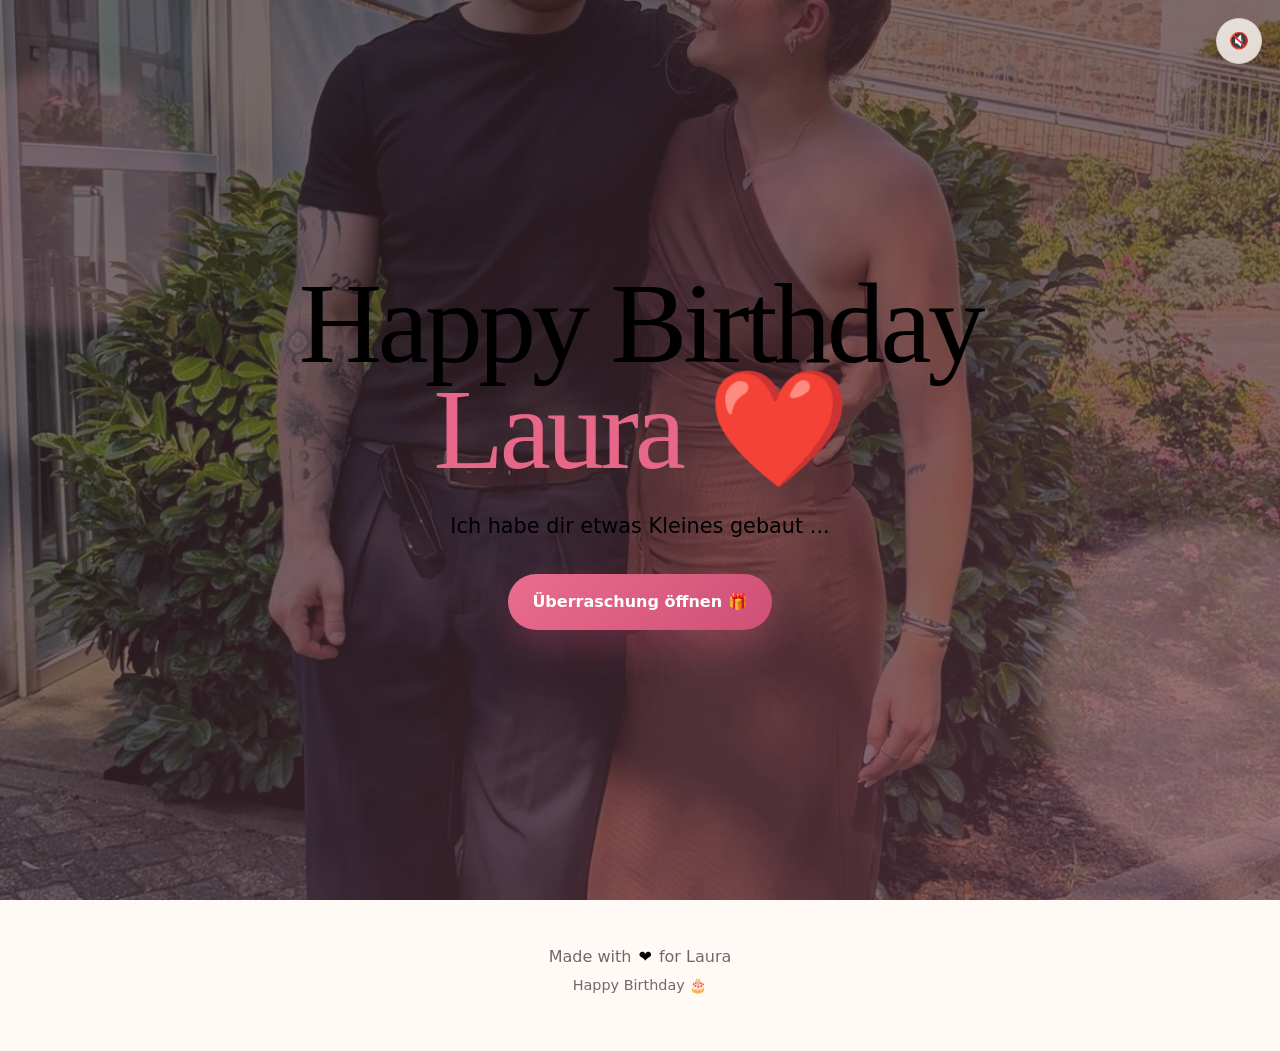
<file: index.html>
<!DOCTYPE html>
<html lang="de">
<head>
  <meta charset="UTF-8">
  <meta name="viewport" content="width=device-width, initial-scale=1.0">
  <meta name="description" content="Eine kleine Geburtstagsüberraschung für Laura.">
  <title>Happy Birthday Laura ❤️</title>
  <link rel="stylesheet" href="css/style.css">
</head>
<body>
  <canvas id="confettiCanvas" aria-hidden="true"></canvas>

  <button class="music-toggle" id="musicToggle" type="button" aria-label="Musik ein- oder ausschalten" title="Musik">
    <span id="musicIcon">🔇</span>
  </button>
  <audio id="backgroundMusic" preload="none" loop>
    <!-- TODO: Eigene Musikdatei in assets/music/ ablegen und den Dateinamen hier anpassen. -->
    <source src="assets/music/laura-song.mp3" type="audio/mpeg">
  </audio>

  <header class="hero" id="home">
    <div class="hero-glow hero-glow-one"></div>
    <div class="hero-glow hero-glow-two"></div>

    <div class="hero-content">
      <h1>Happy Birthday<br><span>Laura ❤️</span></h1>
      <p class="hero-text">Ich habe dir etwas Kleines gebaut&nbsp;...</p>
      <button class="primary-button" id="openSurpriseButton" type="button">
        Überraschung öffnen <span aria-hidden="true">🎁</span>
      </button>
    </div>

    <button class="secret-heart secret-heart-hero" id="secretHeart" type="button" aria-label="Verstecktes Herz">♥</button>
  </header>

  <main class="experience" id="experience" aria-hidden="true">
    <section class="section welcome reveal-on-scroll">
      <div class="section-shell centered-shell">
        <h2>Alles Gute zum Geburtstag ❤️</h2>
        <!-- TODO: Persönliche Begrüßung für Laura einfügen. -->
        <p class="intro-copy">
          Eine kleine digitale Geschenkkarte für dich, damit du sie immer wieder öffnen kannst, wann immer dir danach ist. ❤️
        </p>
        <button class="primary-button welcome-button" id="giftsButton" type="button">
          Weiter...
        </button>
      </div>
    </section>

    <section class="section gifts-section reveal-on-scroll" id="gifts">
      <div class="section-shell centered-shell">
        <div class="page-intro-box">Und hier warten noch ein paar kleine digitale Überraschungen auf dich ❤️</div>
        <div class="coupon-row">
          <button class="gift-card gift-popup-trigger main-coupon" id="giftPopupButton" type="button" data-gift-image="assets/images/gutschein.png">
            <span class="gift-box" aria-hidden="true">🎁</span>
            <span class="gift-card-title">Ein Geschenk für dich</span>
          </button>
        </div>
        <button class="primary-button gift-card gift-popup-trigger letter-button" id="letterButton" type="button">
          <span class="gift-box letter-icon" aria-hidden="true">💌</span>
          <span class="gift-card-title">Brief öffnen</span>
        </button>
        <div class="cake-video-box">
          <p>Falls du dich eigentlich fragst, wie das mit der Torte gelaufen ist ...</p>
          <div class="cake-video">
            <iframe
              src="https://www.youtube-nocookie.com/embed/EMCxQ5siOiM"
              title="Das Torten-Video"
              loading="lazy"
              allow="accelerometer; autoplay; clipboard-write; encrypted-media; gyroscope; picture-in-picture; web-share"
              allowfullscreen></iframe>
          </div>
        </div>
      </div>
    </section>

  </main>

  <footer class="site-footer">
    <p>Made with <button class="footer-heart" id="footerHeart" type="button" aria-label="Herz">❤️</button> for Laura</p>
    <span>Happy Birthday 🎂</span>
  </footer>

  <div class="modal" id="contentModal" aria-hidden="true" role="dialog" aria-modal="true" aria-labelledby="modalTitle">
    <div class="modal-backdrop" data-close-modal></div>
    <div class="modal-panel" role="document">
      <button class="modal-close" type="button" data-close-modal aria-label="Fenster schließen">×</button>
      <div class="modal-icon" id="modalIcon" aria-hidden="true">❤️</div>
      <h3 id="modalTitle">Überraschung</h3>
      <p id="modalContent">Dieses Geschenk wird bald enthüllt ❤️</p>
      <div class="modal-actions" id="modalActions" aria-live="polite"></div>
    </div>
  </div>

  <div class="toast" id="toast" role="status" aria-live="polite"></div>

  <script src="js/script.js"></script>
</body>
</html>
</file>
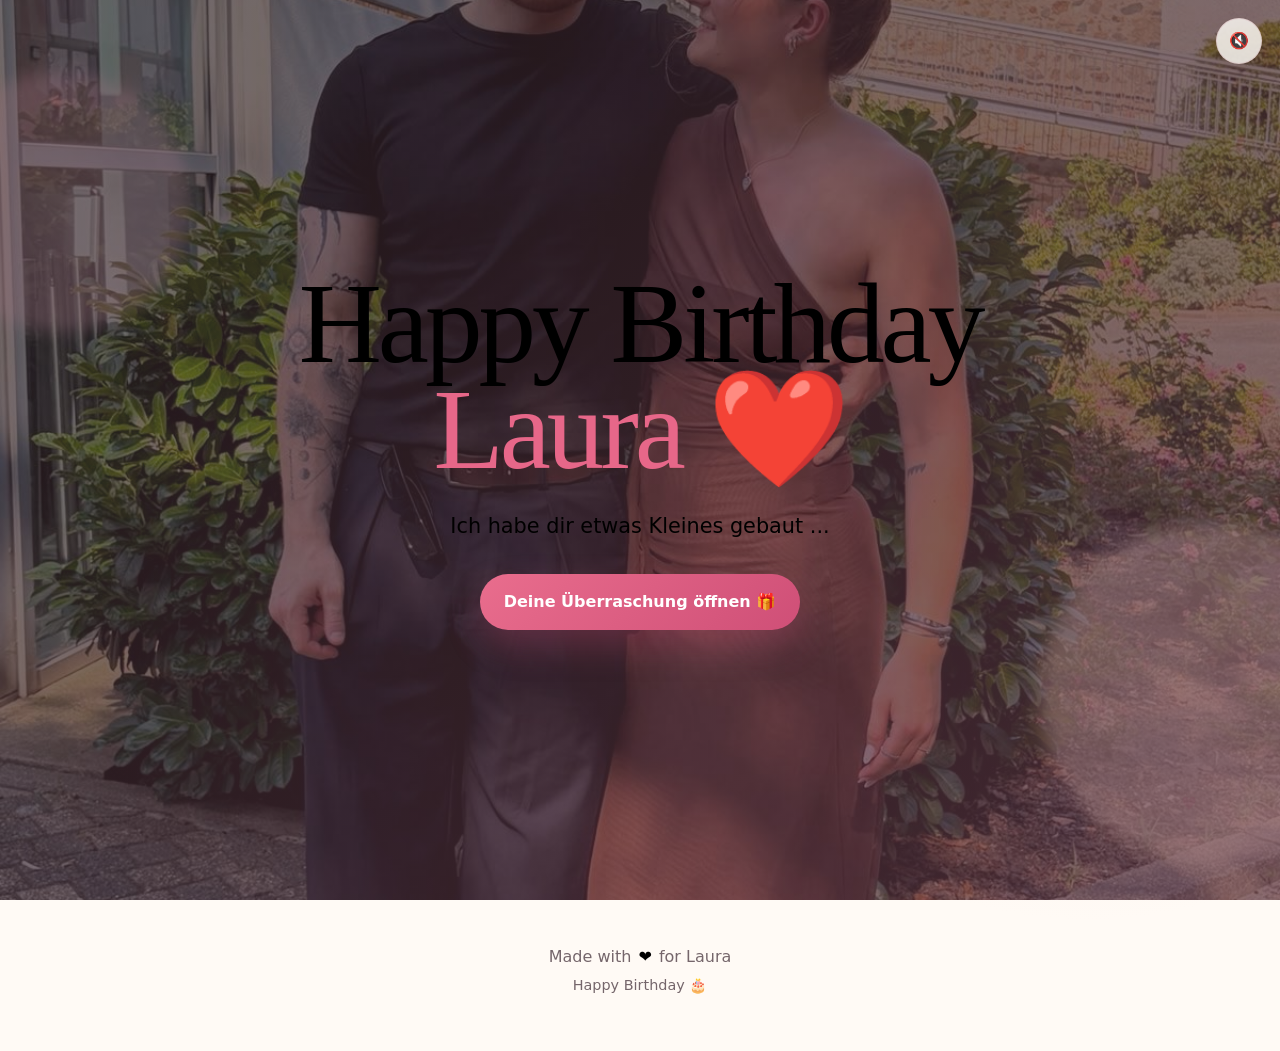
<file: laura-birthday/index.html>
<!DOCTYPE html>
<html lang="de">
<head>
  <meta charset="UTF-8">
  <meta name="viewport" content="width=device-width, initial-scale=1.0">
  <meta name="description" content="Eine kleine Geburtstagsüberraschung für Laura.">
  <title>Happy Birthday Laura ❤️</title>
  <link rel="stylesheet" href="css/style.css">
</head>
<body>
  <canvas id="confettiCanvas" aria-hidden="true"></canvas>

  <button class="music-toggle" id="musicToggle" type="button" aria-label="Musik ein- oder ausschalten" title="Musik">
    <span id="musicIcon">🔇</span>
  </button>
  <audio id="backgroundMusic" preload="none" loop>
    <!-- TODO: Eigene Musikdatei in assets/music/ ablegen und den Dateinamen hier anpassen. -->
    <source src="assets/music/laura-song.mp3" type="audio/mpeg">
  </audio>

  <header class="hero" id="home">
    <div class="hero-glow hero-glow-one"></div>
    <div class="hero-glow hero-glow-two"></div>

    <div class="hero-content">
      <h1>Happy Birthday<br><span>Laura ❤️</span></h1>
      <p class="hero-text">Ich habe dir etwas Kleines gebaut&nbsp;...</p>
      <button class="primary-button" id="openSurpriseButton" type="button">
        Deine Überraschung öffnen <span aria-hidden="true">🎁</span>
      </button>
    </div>

    <button class="secret-heart secret-heart-hero" id="secretHeart" type="button" aria-label="Verstecktes Herz">♥</button>
  </header>

  <main class="experience" id="experience" aria-hidden="true">
    <section class="section welcome reveal-on-scroll">
      <div class="section-shell centered-shell">
        <h2>Alles Gute zum Geburtstag ❤️</h2>
        <!-- TODO: Persönliche Begrüßung für Laura einfügen. -->
        <p class="intro-copy">
          Eine kleine digitale Geschenkkarte für dich, damit du sie immer wieder öffnen kannst, wann immer dir danach ist. ❤️
        </p>
        <button class="primary-button welcome-button" id="giftsButton" type="button">
          Weiter...
        </button>
      </div>
    </section>

    <section class="section gifts-section reveal-on-scroll" id="gifts">
      <div class="section-shell centered-shell">
        <button class="primary-button" id="letterButton" type="button">
          Brief öffnen
        </button>
      </div>
    </section>

  </main>

  <footer class="site-footer">
    <p>Made with <button class="footer-heart" id="footerHeart" type="button" aria-label="Herz">❤️</button> for Laura</p>
    <span>Happy Birthday 🎂</span>
  </footer>

  <div class="modal" id="contentModal" aria-hidden="true" role="dialog" aria-modal="true" aria-labelledby="modalTitle">
    <div class="modal-backdrop" data-close-modal></div>
    <div class="modal-panel" role="document">
      <button class="modal-close" type="button" data-close-modal aria-label="Fenster schließen">×</button>
      <div class="modal-icon" id="modalIcon" aria-hidden="true">❤️</div>
      <h3 id="modalTitle">Überraschung</h3>
      <p id="modalContent">Dieses Geschenk wird bald enthüllt ❤️</p>
      <img class="modal-image" id="modalImage" alt="" hidden>
    </div>
  </div>

  <div class="toast" id="toast" role="status" aria-live="polite"></div>

  <script src="js/script.js"></script>
</body>
</html>
</file>
<file: css/style.css>
:root {
  --cream: #fffaf5;
  --paper: #fffdf9;
  --rose-50: #fff1f4;
  --rose-100: #ffe1e8;
  --rose-300: #f8a9bc;
  --rose-500: #e76789;
  --rose-700: #a93c60;
  --ink: #34252a;
  --muted: #75666b;
  --border: rgba(148, 88, 108, 0.14);
  --shadow: 0 24px 70px rgba(114, 68, 84, 0.13);
  --radius-lg: 34px;
  --radius-md: 24px;
  --radius-sm: 16px;
  --max-width: 1180px;
  --transition: 280ms cubic-bezier(.2,.8,.2,1);
}

* {
  box-sizing: border-box;
}

html {
  scroll-behavior: smooth;
  overflow-x: hidden;
}

body {
  margin: 0;
  min-width: 0;
  overflow-x: hidden;
  background:
    radial-gradient(circle at 15% 15%, rgba(255, 211, 222, .42), transparent 24rem),
    radial-gradient(circle at 85% 45%, rgba(246, 222, 204, .48), transparent 28rem),
    var(--cream);
  color: var(--ink);
  font-family: Inter, ui-sans-serif, system-ui, -apple-system, BlinkMacSystemFont, "Segoe UI", sans-serif;
  line-height: 1.6;
}

button,
input,
textarea,
select {
  font: inherit;
}

button {
  -webkit-tap-highlight-color: transparent;
}

button:focus-visible,
a:focus-visible {
  outline: 3px solid rgba(231, 103, 137, .35);
  outline-offset: 4px;
}

body.modal-open {
  overflow: hidden;
}

#confettiCanvas {
  position: fixed;
  inset: 0;
  width: 100%;
  height: 100%;
  pointer-events: none;
  z-index: 1000;
}

.hero {
  position: relative;
  min-height: 100svh;
  display: grid;
  place-items: center;
  padding: 72px 20px;
  isolation: isolate;
  overflow: hidden;
  background-image: url('../assets/images/couple.jpeg');
  background-size: cover;
  background-position: center;
  background-attachment: fixed;
}

.hero::before {
  content: "";
  position: absolute;
  inset: 0;
  background: linear-gradient(135deg, rgba(52, 37, 42, 0.5) 0%, rgba(114, 68, 84, 0.6) 100%);
  z-index: 1;
}

.hero::after {
  content: "";
  display: none;
}

.hero-content {
  position: relative;
  max-width: 880px;
  text-align: center;
  z-index: 2;
}

.eyebrow,
.section-kicker {
  display: inline-block;
  margin-bottom: 12px;
  color: var(--rose-700);
  font-size: .78rem;
  font-weight: 800;
  letter-spacing: .15em;
  text-transform: uppercase;
}

.hero h1,
.section h2,
.modal h3 {
  font-family: Georgia, "Times New Roman", serif;
  letter-spacing: -.035em;
}

.hero h1 {
  margin: 0;
  font-size: clamp(3rem, 10vw, 7.2rem);
  line-height: .92;
  font-weight: 500;
  color: black;
}

.hero h1 span {
  color: var(--rose-500);
}

.hero-text {
  margin: 28px auto 0;
  max-width: 540px;
  color: black;
  font-size: clamp(1.05rem, 2vw, 1.3rem);
}

.primary-button {
  margin-top: 30px;
  min-height: 56px;
  padding: 15px 24px;
  border: 0;
  border-radius: 999px;
  background: linear-gradient(135deg, #e96d8d, #cf4f77);
  color: white;
  box-shadow: 0 16px 34px rgba(207, 79, 119, .28);
  cursor: pointer;
  font-weight: 800;
  transition: transform var(--transition), box-shadow var(--transition), filter var(--transition);
}

.primary-button:hover {
  transform: translateY(-3px) scale(1.015);
  box-shadow: 0 22px 45px rgba(207, 79, 119, .34);
}

.primary-button:active {
  transform: translateY(0) scale(.98);
}

.primary-button.is-opened {
  background: rgba(255, 255, 255, .72);
  color: var(--rose-700);
  box-shadow: inset 0 0 0 1px rgba(207, 79, 119, .16), 0 10px 30px rgba(114, 68, 84, .08);
}

.letter-button {
  border: 1px solid var(--border);
  border-radius: var(--radius-lg);
  background: transparent;
  color: var(--ink);
  box-shadow: 0 18px 55px rgba(114, 68, 84, .09);
}

.cake-video-box {
  width: min(100%, 520px);
  margin-top: 42px;
  padding: 22px 24px 24px;
  border: 1px solid var(--border);
  border-radius: var(--radius-md);
  background: rgba(255, 253, 249, .78);
  box-shadow: 0 14px 40px rgba(114, 68, 84, .1);
}

.cake-video-box p {
  margin: 0;
  color: var(--ink);
  font-family: Georgia, "Times New Roman", serif;
  font-size: 1.12rem;
  font-weight: 700;
  line-height: 1.4;
}

.cake-video {
  width: 100%;
  aspect-ratio: 16 / 9;
  margin-top: 18px;
  border-radius: var(--radius-sm);
  box-shadow: 0 14px 40px rgba(114, 68, 84, .14);
  overflow: hidden;
}

.cake-video iframe {
  width: 100%;
  height: 100%;
  display: block;
  border: 0;
}

.hero-hint {
  margin: 16px 0 0;
  color: #9a858b;
  font-size: .9rem;
}

.hero-glow {
  position: absolute;
  border-radius: 50%;
  filter: blur(8px);
  opacity: .66;
  z-index: -1;
  animation: floatGlow 9s ease-in-out infinite alternate;
}

.hero-glow-one {
  width: 260px;
  height: 260px;
  top: 8%;
  left: -70px;
  background: rgba(255, 189, 207, .5);
}

.hero-glow-two {
  width: 340px;
  height: 340px;
  right: -100px;
  bottom: 4%;
  background: rgba(248, 223, 202, .7);
  animation-delay: -3s;
}

.secret-heart {
  position: absolute;
  border: 0;
  background: transparent;
  color: rgba(169, 60, 96, .14);
  cursor: pointer;
  transition: transform var(--transition), color var(--transition);
}

.secret-heart:hover,
.secret-heart:focus-visible {
  color: var(--rose-500);
  transform: rotate(-8deg) scale(1.4);
}

.secret-heart-hero {
  right: clamp(18px, 6vw, 90px);
  bottom: clamp(32px, 9vh, 88px);
  font-size: 1.15rem;
}

.music-toggle {
  position: fixed;
  top: 18px;
  right: 18px;
  z-index: 120;
  width: 46px;
  height: 46px;
  display: grid;
  place-items: center;
  border: 1px solid rgba(169, 60, 96, .12);
  border-radius: 50%;
  background: rgba(255, 253, 249, .82);
  box-shadow: 0 10px 30px rgba(114, 68, 84, .12);
  backdrop-filter: blur(14px);
  cursor: pointer;
  transition: transform var(--transition), background var(--transition);
}

.music-toggle:hover {
  transform: translateY(-2px) rotate(4deg);
  background: white;
}

.experience {
  display: none;
}

.experience.is-visible {
  display: block;
  animation: experienceIn 780ms cubic-bezier(.16,1,.3,1) both;
}

.section {
  padding: clamp(40px, 5vw, 80px) 20px;
}

.section-shell {
  width: min(100%, var(--max-width));
  margin: 0 auto;
}

.centered-shell {
  max-width: 800px;
  text-align: center;
}

.section h2 {
  margin: 0;
  font-size: clamp(2.25rem, 5vw, 4.4rem);
  line-height: 1.02;
  font-weight: 500;
}

.intro-copy {
  max-width: 710px;
  margin: 24px auto 0;
  color: var(--muted);
  font-size: clamp(1.05rem, 2vw, 1.22rem);
}

.mini-hearts {
  display: flex;
  justify-content: center;
  gap: 12px;
  margin-top: 28px;
  color: var(--rose-500);
  font-size: 1.4rem;
}

.mini-hearts span:nth-child(2) {
  transform: translateY(-8px);
}

.section-heading {
  display: flex;
  align-items: end;
  justify-content: space-between;
  gap: 40px;
  margin-bottom: 38px;
}

.section-heading > p {
  max-width: 430px;
  margin: 0;
  color: var(--muted);
}

.gifts-section .section-heading > p {
  color: black;
  font-size: clamp(1.2rem, 2.5vw, 1.6rem);
}

.gifts-section h2 {
  color: black;
}

.section.welcome {
  position: relative;
  min-height: 100svh;
  display: grid;
  place-items: center;
  background-image: url('../assets/images/moment2.jpeg');
  background-size: cover;
  background-position: center;
  background-attachment: fixed;
  background-repeat: no-repeat;
  padding-block: clamp(56px, 8vw, 110px);
}

.section.welcome::before {
  content: "";
  position: absolute;
  inset: 0;
  background: linear-gradient(135deg, rgba(255, 253, 249, 0.4) 0%, rgba(255, 241, 244, 0.4) 100%);
  z-index: 0;
}

.section.welcome > * {
  position: relative;
  z-index: 1;
  width: min(100%, 820px);
  padding: clamp(24px, 5vw, 52px);
  border-radius: var(--radius-md);
  background: rgba(255, 253, 249, .78);
  box-shadow: 0 18px 55px rgba(52, 37, 42, .12);
  transform: translateY(clamp(-280px, -25vh, -150px));
}

.section.welcome .intro-copy {
  color: black;
}

.section.welcome h2 {
  color: black;
  font-size: clamp(2.8rem, 8vw, 6.4rem);
}

.section.moments {
  position: relative;
}

.moments-grid {
  display: grid;
  grid-template-columns: repeat(4, minmax(0, 1fr));
  gap: 18px;
}

.moment-card {
  position: relative;
  min-height: 330px;
  display: flex;
  flex-direction: column;
  align-items: center;
  justify-content: center;
  gap: 10px;
  padding: 24px;
  border: 1px solid var(--border);
  border-radius: var(--radius-md);
  background:
    linear-gradient(160deg, rgba(255,255,255,.9), rgba(255,241,244,.9)),
    var(--paper);
  box-shadow: 0 18px 50px rgba(114, 68, 84, .08);
  color: var(--ink);
  cursor: pointer;
  overflow: hidden;
  transition: transform var(--transition), box-shadow var(--transition), border-color var(--transition);
}

.moment-card::after {
  content: "";
  position: absolute;
  inset: auto -20% -42% -20%;
  height: 70%;
  border-radius: 50%;
  background: rgba(248, 169, 188, .14);
  transition: transform 500ms ease;
}

.moment-card:hover {
  transform: translateY(-7px) rotate(-.6deg);
  border-color: rgba(231, 103, 137, .28);
  box-shadow: var(--shadow);
}

.moment-card:hover::after {
  transform: translateY(-16px) scale(1.08);
}

.moment-number {
  position: absolute;
  top: 18px;
  left: 18px;
  font-size: .76rem;
  font-weight: 900;
  letter-spacing: .15em;
  color: rgba(169, 60, 96, .48);
}

.moment-placeholder {
  position: relative;
  z-index: 1;
  font-size: 3rem;
}

.moment-label {
  position: relative;
  z-index: 1;
  font-family: Georgia, "Times New Roman", serif;
  font-size: 1.35rem;
}

.gifts-section {
  min-height: 100svh;
  display: grid;
  place-items: center;
  background-image: url('../assets/images/couple2.jpeg');
  background-size: cover;
  background-position: center;
  background-attachment: fixed;
  background-repeat: no-repeat;
  position: relative;
  isolation: isolate;
  padding-block: clamp(56px, 8vw, 110px);
}

.gifts-section::after {
  content: "";
  position: absolute;
  inset: 0 0 auto;
  height: 34px;
  background: linear-gradient(to bottom, rgba(255, 250, 245, .9), transparent);
  pointer-events: none;
  z-index: 0;
}

.gifts-section::before {
  content: "";
  position: absolute;
  inset: 0;
  background: rgba(255, 253, 249, .35);
  z-index: -1;
}

.gifts-section > * {
  position: relative;
  z-index: 1;
}

.gifts-section .centered-shell {
  display: grid;
  justify-items: center;
  gap: 6px;
}

.coupon-row {
  display: flex;
  align-items: flex-end;
  justify-content: center;
  flex-wrap: wrap;
  gap: 18px;
  width: min(100%, 760px);
}

.main-coupon {
  width: min(100%, 360px);
  min-height: 280px;
}

.page-intro-box {
  width: min(100%, 520px);
  margin-bottom: 18px;
  padding: 14px 22px;
  border: 1px solid var(--border);
  border-radius: var(--radius-md);
  background: rgba(255, 253, 249, .82);
  box-shadow: 0 12px 34px rgba(114, 68, 84, .1);
  color: var(--ink);
  font-family: Georgia, "Times New Roman", serif;
  font-size: 1.15rem;
  font-weight: 700;
  line-height: 1.35;
  transform: translateY(-clamp(240px, 28vh, 320px));
}

.gift-grid {
  display: grid;
  grid-template-columns: repeat(3, minmax(0, 1fr));
  gap: 22px;
}

.gift-card {
  position: relative;
  min-height: 340px;
  padding: 30px;
  border: 1px solid var(--border);
  border-radius: var(--radius-lg);
  background: var(--paper);
  box-shadow: 0 18px 55px rgba(114, 68, 84, .09);
  cursor: pointer;
  overflow: hidden;
  text-align: left;
  transition: transform var(--transition), box-shadow var(--transition);
}

.gift-card:hover {
  transform: translateY(-8px);
  box-shadow: var(--shadow);
}

.gift-popup-trigger {
  width: min(100%, 390px);
  min-height: 300px;
  display: flex;
  flex-direction: column;
  align-items: center;
  justify-content: center;
  color: var(--ink);
  text-align: center;
  background: transparent;
}

.small-gift-button {
  width: min(100%, 126px);
  min-height: 126px;
  padding: 12px 10px;
  margin-top: 0;
  border-radius: 22px;
  background: rgba(255, 253, 249, 0.8);
}

.small-gift-button .gift-box {
  width: 46px;
  height: 46px;
  margin: 0 auto 8px;
  font-size: 1.5rem;
}

.small-gift-button .gift-card-title {
  font-size: .7rem;
  line-height: 1.2;
}

.gift-card-title {
  font-family: Georgia, "Times New Roman", serif;
  font-size: 1.6rem;
  font-weight: 800;
  line-height: 1.2;
}

.gift-card-copy {
  max-width: 260px;
  margin-top: 8px;
  color: var(--muted);
}

.gift-card.is-opening .gift-box {
  animation: giftOpen 680ms cubic-bezier(.16,1,.3,1);
}

.gift-index {
  display: inline-flex;
  min-width: 42px;
  height: 30px;
  align-items: center;
  justify-content: center;
  border-radius: 999px;
  background: var(--rose-50);
  color: var(--rose-700);
  font-size: .78rem;
  font-weight: 900;
  letter-spacing: .12em;
}

.gift-box {
  width: 118px;
  height: 102px;
  display: grid;
  place-items: center;
  margin: 44px auto 34px;
  border-radius: 18px 18px 24px 24px;
  background: linear-gradient(135deg, #f8a9bc, #e76789);
  color: white;
  font-size: 3.2rem;
  box-shadow: 0 16px 34px rgba(231, 103, 137, .22);
  transform-origin: center bottom;
}

.gift-card h3 {
  margin: 0 0 6px;
  font-family: Georgia, "Times New Roman", serif;
  font-size: 1.45rem;
}

.gift-card p {
  margin: 0;
  color: var(--muted);
}

.surprise-card {
  display: flex;
  align-items: center;
  justify-content: space-between;
  gap: 30px;
  padding: clamp(28px, 5vw, 58px);
  border: 1px solid var(--border);
  border-radius: var(--radius-lg);
  background: linear-gradient(135deg, rgba(255,255,255,.84), rgba(255,225,232,.7));
  box-shadow: var(--shadow);
}

.surprise-card h2 {
  max-width: 770px;
  font-size: clamp(2rem, 4vw, 3.5rem);
}

.surprise-card p {
  margin: 16px 0 0;
  color: var(--muted);
}

.spark-button {
  flex: 0 0 auto;
  width: 110px;
  height: 110px;
  border: 0;
  border-radius: 50%;
  background: var(--ink);
  color: white;
  font-size: 2.8rem;
  box-shadow: 0 16px 40px rgba(52, 37, 42, .18);
  cursor: pointer;
  transition: transform var(--transition), background var(--transition);
}

.spark-button:hover {
  transform: rotate(12deg) scale(1.04);
  background: var(--rose-700);
}

.letter-card {
  position: relative;
  max-width: 840px;
  margin: 0 auto;
  padding: clamp(32px, 7vw, 76px);
  border: 1px solid rgba(141, 93, 78, .16);
  border-radius: 12px;
  background:
    linear-gradient(rgba(255,255,255,.42), rgba(255,255,255,.42)),
    repeating-linear-gradient(0deg, #fffaf1 0, #fffaf1 31px, #f4e9dc 32px);
  box-shadow: 0 30px 75px rgba(93, 64, 51, .12);
  transform: rotate(-.35deg);
}

.letter-card h2 {
  margin-bottom: 24px;
}

.letter-card p {
  max-width: 680px;
  margin: 0;
  color: #66575a;
  font-size: 1.05rem;
}

.letter-card .signature {
  margin-top: 30px;
  color: var(--rose-700);
  font-family: Georgia, "Times New Roman", serif;
  font-size: 1.35rem;
}

.letter-stamp {
  position: absolute;
  top: 24px;
  right: 28px;
  width: 52px;
  height: 52px;
  display: grid;
  place-items: center;
  border: 2px solid rgba(169, 60, 96, .3);
  border-radius: 50%;
  color: rgba(169, 60, 96, .55);
  transform: rotate(10deg);
}

.site-footer {
  padding: 44px 20px 54px;
  text-align: center;
  color: var(--muted);
}

.site-footer p {
  margin: 0;
}

.site-footer > span {
  display: block;
  margin-top: 4px;
  font-size: .9rem;
}

.footer-heart {
  padding: 0 2px;
  border: 0;
  background: transparent;
  cursor: pointer;
  transition: transform var(--transition);
}

.footer-heart:hover {
  transform: scale(1.3);
}

.reveal-on-scroll {
  opacity: 0;
  transform: translateY(24px);
  transition: opacity 720ms ease, transform 720ms ease;
}

.reveal-on-scroll.is-revealed {
  opacity: 1;
  transform: translateY(0);
}

.modal {
  position: fixed;
  inset: 0;
  z-index: 900;
  display: none;
  place-items: center;
  padding: 20px;
}

.modal.is-visible {
  display: grid;
}

.modal-backdrop {
  position: absolute;
  inset: 0;
  background: rgba(42, 28, 34, .42);
  animation: fadeIn 220ms ease both;
}

.modal-panel {
  position: relative;
  z-index: 1;
  width: min(100%, 760px);
  max-height: min(90svh, 760px);
  overflow-y: auto;
  padding: 46px 42px 38px;
  border: 1px solid rgba(255,255,255,.5);
  border-radius: 30px;
  background: rgba(255, 253, 249, .96);
  box-shadow: 0 30px 90px rgba(44, 28, 35, .25);
  text-align: center;
  animation: modalIn 360ms cubic-bezier(.16,1,.3,1) both;
}

.modal-panel.has-background-image {
  background-position: center bottom;
  background-size: cover;
  background-repeat: no-repeat;
}

.modal-panel.has-background-image::before {
  position: absolute;
  inset: 0;
  z-index: 0;
  border-radius: inherit;
  content: "";
}

.modal-panel.has-background-image > * {
  position: relative;
  z-index: 1;
}

.modal-panel.gift-modal {
  width: min(100%, 620px);
  aspect-ratio: 2 / 3;
  max-height: 90svh;
  overflow: visible;
  padding: 0;
  background-size: 100% 100%;
}

.modal-panel.gift-modal p {
  position: absolute;
  right: 7%;
  bottom: 5%;
  left: 7%;
  margin: 0;
  color: white;
  text-align: center;
  text-shadow: 0 2px 8px rgba(0, 0, 0, .9);
}

.modal-panel.gift-modal .modal-close {
  top: -54px;
  bottom: auto;
  right: auto;
  left: 50%;
  margin: 0;
  transform: translateX(-50%);
}

.modal-panel.gift-modal .modal-actions {
  position: absolute;
  top: 2%;
  right: 0;
  left: 0;
  z-index: 2;
  margin-top: 0;
}

.modal-panel.gift-modal .secondary-voucher-button {
  box-shadow: none;
  transition: none;
}

.modal-panel.gift-modal .secondary-voucher-button:hover {
  transform: none;
  box-shadow: none;
}

.modal-close {
  position: absolute;
  top: 14px;
  right: 16px;
  width: 40px;
  height: 40px;
  border: 0;
  border-radius: 50%;
  background: var(--rose-50);
  color: var(--rose-700);
  cursor: pointer;
  font-size: 1.5rem;
}

.modal-icon {
  margin-bottom: 10px;
  font-size: 3.2rem;
}

.modal h3 {
  margin: 0;
  font-size: 2rem;
}

.modal-actions {
  display: flex;
  justify-content: center;
  margin-top: 24px;
}

.secondary-voucher-button {
  padding: 12px 18px;
  border: 1px solid rgba(169, 60, 96, .18);
  border-radius: 999px;
  background: rgba(255, 255, 255, .7);
  color: var(--rose-700);
  font-weight: 800;
  cursor: pointer;
  box-shadow: 0 10px 26px rgba(114, 68, 84, .08);
  transition: transform var(--transition), box-shadow var(--transition);
}

.secondary-voucher-button:hover {
  transform: translateY(-2px);
  box-shadow: 0 14px 30px rgba(114, 68, 84, .12);
}

.modal p {
  margin: 14px 0 0;
  color: var(--muted);
  white-space: pre-line;
  text-align: left;
}

.modal-panel.has-background-image p {
  color: #000000;
}

.modal-panel.has-background-image:not(.gift-modal) p {
  padding: 8px 12px;
  border-radius: 10px;
  background: rgba(255, 255, 255, .16);
}

.modal-image {
  width: 100%;
  max-height: 470px;
  margin: 0 0 24px;
  border: 1px solid rgba(169, 60, 96, .14);
  border-radius: 18px;
  object-fit: cover;
  box-shadow: 0 14px 35px rgba(52, 37, 42, .16);
}

.modal-image[hidden] {
  display: none;
}

.toast {
  position: fixed;
  left: 50%;
  bottom: 24px;
  z-index: 1100;
  width: min(calc(100% - 32px), 440px);
  padding: 13px 18px;
  border: 1px solid rgba(169, 60, 96, .13);
  border-radius: 999px;
  background: rgba(52, 37, 42, .93);
  color: white;
  box-shadow: 0 16px 40px rgba(52, 37, 42, .2);
  text-align: center;
  opacity: 0;
  pointer-events: none;
  transform: translate(-50%, 16px);
  transition: opacity var(--transition), transform var(--transition);
}

.toast.is-visible {
  opacity: 1;
  transform: translate(-50%, 0);
}

@keyframes experienceIn {
  from { opacity: 0; transform: translateY(34px); }
  to { opacity: 1; transform: translateY(0); }
}

@keyframes fadeIn {
  from { opacity: 0; }
  to { opacity: 1; }
}

@keyframes modalIn {
  from { opacity: 0; transform: translateY(24px) scale(.96); }
  to { opacity: 1; transform: translateY(0) scale(1); }
}

@keyframes giftOpen {
  0%, 100% { transform: rotate(0) scale(1); }
  28% { transform: rotate(-7deg) scale(1.08); }
  56% { transform: rotate(8deg) scale(1.12); }
  78% { transform: rotate(-3deg) scale(1.04); }
}

@keyframes floatGlow {
  from { transform: translate3d(0, 0, 0) scale(1); }
  to { transform: translate3d(18px, -26px, 0) scale(1.08); }
}

@keyframes slowRotate {
  to { transform: rotate(360deg); }
}

@media (max-width: 900px) {
  .section-heading {
    align-items: start;
    flex-direction: column;
    gap: 16px;
  }

  .moments-grid {
    grid-template-columns: repeat(2, minmax(0, 1fr));
  }

  .gift-grid {
    grid-template-columns: 1fr;
  }

  .gift-card {
    min-height: 290px;
  }
}

@media (max-width: 640px) {
  .hero {
    padding-inline: 18px;
  }

  .hero h1 {
    font-size: clamp(3rem, 17vw, 5.3rem);
  }

  .hero-hint {
    max-width: 270px;
    margin-inline: auto;
  }

  .section {
    padding-inline: 16px;
  }

  .moments-grid {
    gap: 12px;
  }

  .moment-card {
    min-height: 230px;
    padding: 18px;
  }

  .moment-placeholder {
    font-size: 2.4rem;
  }

  .surprise-card {
    align-items: start;
    flex-direction: column;
  }

  .spark-button {
    width: 82px;
    height: 82px;
    align-self: flex-end;
  }

  .music-toggle {
    top: 12px;
    right: 12px;
  }

  .letter-stamp {
    display: none;
  }
}

@media (max-width: 420px) {
  .moments-grid {
    grid-template-columns: 1fr;
  }

  .moment-card {
    min-height: 260px;
  }

  .primary-button {
    width: 100%;
  }
}

@media (prefers-reduced-motion: reduce) {
  *,
  *::before,
  *::after {
    scroll-behavior: auto !important;
    animation-duration: .001ms !important;
    animation-iteration-count: 1 !important;
    transition-duration: .001ms !important;
  }
}
</file>
<file: laura-birthday/css/style.css>
:root {
  --cream: #fffaf5;
  --paper: #fffdf9;
  --rose-50: #fff1f4;
  --rose-100: #ffe1e8;
  --rose-300: #f8a9bc;
  --rose-500: #e76789;
  --rose-700: #a93c60;
  --ink: #34252a;
  --muted: #75666b;
  --border: rgba(148, 88, 108, 0.14);
  --shadow: 0 24px 70px rgba(114, 68, 84, 0.13);
  --radius-lg: 34px;
  --radius-md: 24px;
  --radius-sm: 16px;
  --max-width: 1180px;
  --transition: 280ms cubic-bezier(.2,.8,.2,1);
}

* {
  box-sizing: border-box;
}

html {
  scroll-behavior: smooth;
  overflow-x: hidden;
}

body {
  margin: 0;
  min-width: 0;
  overflow-x: hidden;
  background:
    radial-gradient(circle at 15% 15%, rgba(255, 211, 222, .42), transparent 24rem),
    radial-gradient(circle at 85% 45%, rgba(246, 222, 204, .48), transparent 28rem),
    var(--cream);
  color: var(--ink);
  font-family: Inter, ui-sans-serif, system-ui, -apple-system, BlinkMacSystemFont, "Segoe UI", sans-serif;
  line-height: 1.6;
}

button,
input,
textarea,
select {
  font: inherit;
}

button {
  -webkit-tap-highlight-color: transparent;
}

button:focus-visible,
a:focus-visible {
  outline: 3px solid rgba(231, 103, 137, .35);
  outline-offset: 4px;
}

body.modal-open {
  overflow: hidden;
}

#confettiCanvas {
  position: fixed;
  inset: 0;
  width: 100%;
  height: 100%;
  pointer-events: none;
  z-index: 1000;
}

.hero {
  position: relative;
  min-height: 100svh;
  display: grid;
  place-items: center;
  padding: 72px 20px;
  isolation: isolate;
  overflow: hidden;
  background-image: url('../assets/images/couple.jpeg');
  background-size: cover;
  background-position: center;
  background-attachment: fixed;
}

.hero::before {
  content: "";
  position: absolute;
  inset: 0;
  background: linear-gradient(135deg, rgba(52, 37, 42, 0.5) 0%, rgba(114, 68, 84, 0.6) 100%);
  z-index: 1;
}

.hero::after {
  content: "";
  display: none;
}

.hero-content {
  position: relative;
  max-width: 880px;
  text-align: center;
  z-index: 2;
}

.eyebrow,
.section-kicker {
  display: inline-block;
  margin-bottom: 12px;
  color: var(--rose-700);
  font-size: .78rem;
  font-weight: 800;
  letter-spacing: .15em;
  text-transform: uppercase;
}

.hero h1,
.section h2,
.modal h3 {
  font-family: Georgia, "Times New Roman", serif;
  letter-spacing: -.035em;
}

.hero h1 {
  margin: 0;
  font-size: clamp(3rem, 10vw, 7.2rem);
  line-height: .92;
  font-weight: 500;
  color: black;
}

.hero h1 span {
  color: var(--rose-500);
}

.hero-text {
  margin: 28px auto 0;
  max-width: 540px;
  color: black;
  font-size: clamp(1.05rem, 2vw, 1.3rem);
}

.primary-button {
  margin-top: 30px;
  min-height: 56px;
  padding: 15px 24px;
  border: 0;
  border-radius: 999px;
  background: linear-gradient(135deg, #e96d8d, #cf4f77);
  color: white;
  box-shadow: 0 16px 34px rgba(207, 79, 119, .28);
  cursor: pointer;
  font-weight: 800;
  transition: transform var(--transition), box-shadow var(--transition), filter var(--transition);
}

.primary-button:hover {
  transform: translateY(-3px) scale(1.015);
  box-shadow: 0 22px 45px rgba(207, 79, 119, .34);
}

.primary-button:active {
  transform: translateY(0) scale(.98);
}

.primary-button.is-opened {
  background: rgba(255, 255, 255, .72);
  color: var(--rose-700);
  box-shadow: inset 0 0 0 1px rgba(207, 79, 119, .16), 0 10px 30px rgba(114, 68, 84, .08);
}

.hero-hint {
  margin: 16px 0 0;
  color: #9a858b;
  font-size: .9rem;
}

.hero-glow {
  position: absolute;
  border-radius: 50%;
  filter: blur(8px);
  opacity: .66;
  z-index: -1;
  animation: floatGlow 9s ease-in-out infinite alternate;
}

.hero-glow-one {
  width: 260px;
  height: 260px;
  top: 8%;
  left: -70px;
  background: rgba(255, 189, 207, .5);
}

.hero-glow-two {
  width: 340px;
  height: 340px;
  right: -100px;
  bottom: 4%;
  background: rgba(248, 223, 202, .7);
  animation-delay: -3s;
}

.secret-heart {
  position: absolute;
  border: 0;
  background: transparent;
  color: rgba(169, 60, 96, .14);
  cursor: pointer;
  transition: transform var(--transition), color var(--transition);
}

.secret-heart:hover,
.secret-heart:focus-visible {
  color: var(--rose-500);
  transform: rotate(-8deg) scale(1.4);
}

.secret-heart-hero {
  right: clamp(18px, 6vw, 90px);
  bottom: clamp(32px, 9vh, 88px);
  font-size: 1.15rem;
}

.music-toggle {
  position: fixed;
  top: 18px;
  right: 18px;
  z-index: 120;
  width: 46px;
  height: 46px;
  display: grid;
  place-items: center;
  border: 1px solid rgba(169, 60, 96, .12);
  border-radius: 50%;
  background: rgba(255, 253, 249, .82);
  box-shadow: 0 10px 30px rgba(114, 68, 84, .12);
  backdrop-filter: blur(14px);
  cursor: pointer;
  transition: transform var(--transition), background var(--transition);
}

.music-toggle:hover {
  transform: translateY(-2px) rotate(4deg);
  background: white;
}

.experience {
  display: none;
}

.experience.is-visible {
  display: block;
  animation: experienceIn 780ms cubic-bezier(.16,1,.3,1) both;
}

.section {
  padding: clamp(40px, 5vw, 80px) 20px;
}

.section-shell {
  width: min(100%, var(--max-width));
  margin: 0 auto;
}

.centered-shell {
  max-width: 800px;
  text-align: center;
}

.section h2 {
  margin: 0;
  font-size: clamp(2.25rem, 5vw, 4.4rem);
  line-height: 1.02;
  font-weight: 500;
}

.intro-copy {
  max-width: 710px;
  margin: 24px auto 0;
  color: var(--muted);
  font-size: clamp(1.05rem, 2vw, 1.22rem);
}

.mini-hearts {
  display: flex;
  justify-content: center;
  gap: 12px;
  margin-top: 28px;
  color: var(--rose-500);
  font-size: 1.4rem;
}

.mini-hearts span:nth-child(2) {
  transform: translateY(-8px);
}

.section-heading {
  display: flex;
  align-items: end;
  justify-content: space-between;
  gap: 40px;
  margin-bottom: 38px;
}

.section-heading > p {
  max-width: 430px;
  margin: 0;
  color: var(--muted);
}

.gifts-section .section-heading > p {
  color: black;
  font-size: clamp(1.2rem, 2.5vw, 1.6rem);
}

.gifts-section h2 {
  color: black;
}

.section.welcome {
  position: relative;
  min-height: 100svh;
  display: grid;
  place-items: center;
  background-image: url('../assets/images/moment1%20(1).jpeg');
  background-size: cover;
  background-position: center;
  background-attachment: fixed;
  background-repeat: no-repeat;
  transition: background-image 900ms ease-in-out;
}

.section.welcome::before {
  content: "";
  position: absolute;
  inset: 0;
  background: linear-gradient(135deg, rgba(255, 253, 249, 0.4) 0%, rgba(255, 241, 244, 0.4) 100%);
  z-index: 0;
}

.section.welcome > * {
  position: relative;
  z-index: 1;
  width: min(100%, 820px);
  padding: clamp(24px, 5vw, 52px);
  border-radius: var(--radius-md);
  background: rgba(255, 253, 249, .78);
  box-shadow: 0 18px 55px rgba(52, 37, 42, .12);
}

.section.welcome .intro-copy {
  color: black;
}

.section.welcome h2 {
  color: black;
  font-size: clamp(2.8rem, 8vw, 6.4rem);
}

.section.moments {
  position: relative;
}

.moments-grid {
  display: grid;
  grid-template-columns: repeat(4, minmax(0, 1fr));
  gap: 18px;
}

.moment-card {
  position: relative;
  min-height: 330px;
  display: flex;
  flex-direction: column;
  align-items: center;
  justify-content: center;
  gap: 10px;
  padding: 24px;
  border: 1px solid var(--border);
  border-radius: var(--radius-md);
  background:
    linear-gradient(160deg, rgba(255,255,255,.9), rgba(255,241,244,.9)),
    var(--paper);
  box-shadow: 0 18px 50px rgba(114, 68, 84, .08);
  color: var(--ink);
  cursor: pointer;
  overflow: hidden;
  transition: transform var(--transition), box-shadow var(--transition), border-color var(--transition);
}

.moment-card::after {
  content: "";
  position: absolute;
  inset: auto -20% -42% -20%;
  height: 70%;
  border-radius: 50%;
  background: rgba(248, 169, 188, .14);
  transition: transform 500ms ease;
}

.moment-card:hover {
  transform: translateY(-7px) rotate(-.6deg);
  border-color: rgba(231, 103, 137, .28);
  box-shadow: var(--shadow);
}

.moment-card:hover::after {
  transform: translateY(-16px) scale(1.08);
}

.moment-number {
  position: absolute;
  top: 18px;
  left: 18px;
  font-size: .76rem;
  font-weight: 900;
  letter-spacing: .15em;
  color: rgba(169, 60, 96, .48);
}

.moment-placeholder {
  position: relative;
  z-index: 1;
  font-size: 3rem;
}

.moment-label {
  position: relative;
  z-index: 1;
  font-family: Georgia, "Times New Roman", serif;
  font-size: 1.35rem;
}

.gifts-section {
  min-height: 100svh;
  display: grid;
  place-items: center;
  background-image: url('../assets/images/couple2.jpeg');
  background-size: cover;
  background-position: center;
  background-attachment: fixed;
  background-repeat: no-repeat;
  position: relative;
  isolation: isolate;
}

.gifts-section::before {
  content: "";
  position: absolute;
  inset: 0;
  background: rgba(255, 253, 249, .35);
  z-index: -1;
}

.gifts-section > * {
  position: relative;
  z-index: 1;
}

.gift-grid {
  display: grid;
  grid-template-columns: repeat(3, minmax(0, 1fr));
  gap: 22px;
}

.gift-card {
  position: relative;
  min-height: 340px;
  padding: 30px;
  border: 1px solid var(--border);
  border-radius: var(--radius-lg);
  background: var(--paper);
  box-shadow: 0 18px 55px rgba(114, 68, 84, .09);
  cursor: pointer;
  overflow: hidden;
  text-align: left;
  transition: transform var(--transition), box-shadow var(--transition);
}

.gift-card:hover {
  transform: translateY(-8px);
  box-shadow: var(--shadow);
}

.gift-card.is-opening .gift-box {
  animation: giftOpen 680ms cubic-bezier(.16,1,.3,1);
}

.gift-index {
  display: inline-flex;
  min-width: 42px;
  height: 30px;
  align-items: center;
  justify-content: center;
  border-radius: 999px;
  background: var(--rose-50);
  color: var(--rose-700);
  font-size: .78rem;
  font-weight: 900;
  letter-spacing: .12em;
}

.gift-box {
  width: 118px;
  height: 102px;
  display: grid;
  place-items: center;
  margin: 44px auto 34px;
  border-radius: 18px 18px 24px 24px;
  background: linear-gradient(135deg, #f8a9bc, #e76789);
  color: white;
  font-size: 3.2rem;
  box-shadow: 0 16px 34px rgba(231, 103, 137, .22);
  transform-origin: center bottom;
}

.gift-card h3 {
  margin: 0 0 6px;
  font-family: Georgia, "Times New Roman", serif;
  font-size: 1.45rem;
}

.gift-card p {
  margin: 0;
  color: var(--muted);
}

.surprise-card {
  display: flex;
  align-items: center;
  justify-content: space-between;
  gap: 30px;
  padding: clamp(28px, 5vw, 58px);
  border: 1px solid var(--border);
  border-radius: var(--radius-lg);
  background: linear-gradient(135deg, rgba(255,255,255,.84), rgba(255,225,232,.7));
  box-shadow: var(--shadow);
}

.surprise-card h2 {
  max-width: 770px;
  font-size: clamp(2rem, 4vw, 3.5rem);
}

.surprise-card p {
  margin: 16px 0 0;
  color: var(--muted);
}

.spark-button {
  flex: 0 0 auto;
  width: 110px;
  height: 110px;
  border: 0;
  border-radius: 50%;
  background: var(--ink);
  color: white;
  font-size: 2.8rem;
  box-shadow: 0 16px 40px rgba(52, 37, 42, .18);
  cursor: pointer;
  transition: transform var(--transition), background var(--transition);
}

.spark-button:hover {
  transform: rotate(12deg) scale(1.04);
  background: var(--rose-700);
}

.letter-card {
  position: relative;
  max-width: 840px;
  margin: 0 auto;
  padding: clamp(32px, 7vw, 76px);
  border: 1px solid rgba(141, 93, 78, .16);
  border-radius: 12px;
  background:
    linear-gradient(rgba(255,255,255,.42), rgba(255,255,255,.42)),
    repeating-linear-gradient(0deg, #fffaf1 0, #fffaf1 31px, #f4e9dc 32px);
  box-shadow: 0 30px 75px rgba(93, 64, 51, .12);
  transform: rotate(-.35deg);
}

.letter-card h2 {
  margin-bottom: 24px;
}

.letter-card p {
  max-width: 680px;
  margin: 0;
  color: #66575a;
  font-size: 1.05rem;
}

.letter-card .signature {
  margin-top: 30px;
  color: var(--rose-700);
  font-family: Georgia, "Times New Roman", serif;
  font-size: 1.35rem;
}

.letter-stamp {
  position: absolute;
  top: 24px;
  right: 28px;
  width: 52px;
  height: 52px;
  display: grid;
  place-items: center;
  border: 2px solid rgba(169, 60, 96, .3);
  border-radius: 50%;
  color: rgba(169, 60, 96, .55);
  transform: rotate(10deg);
}

.site-footer {
  padding: 44px 20px 54px;
  text-align: center;
  color: var(--muted);
}

.site-footer p {
  margin: 0;
}

.site-footer > span {
  display: block;
  margin-top: 4px;
  font-size: .9rem;
}

.footer-heart {
  padding: 0 2px;
  border: 0;
  background: transparent;
  cursor: pointer;
  transition: transform var(--transition);
}

.footer-heart:hover {
  transform: scale(1.3);
}

.reveal-on-scroll {
  opacity: 0;
  transform: translateY(24px);
  transition: opacity 720ms ease, transform 720ms ease;
}

.reveal-on-scroll.is-revealed {
  opacity: 1;
  transform: translateY(0);
}

.modal {
  position: fixed;
  inset: 0;
  z-index: 900;
  display: none;
  place-items: center;
  padding: 20px;
}

.modal.is-visible {
  display: grid;
}

.modal-backdrop {
  position: absolute;
  inset: 0;
  background: rgba(42, 28, 34, .42);
  backdrop-filter: blur(8px);
  animation: fadeIn 220ms ease both;
}

.modal-panel {
  position: relative;
  z-index: 1;
  width: min(100%, 520px);
  max-height: min(90svh, 760px);
  overflow-y: auto;
  padding: 40px 34px;
  border: 1px solid rgba(255,255,255,.5);
  border-radius: 30px;
  background: rgba(255, 253, 249, .96);
  box-shadow: 0 30px 90px rgba(44, 28, 35, .25);
  text-align: center;
  animation: modalIn 360ms cubic-bezier(.16,1,.3,1) both;
}

.modal-close {
  position: absolute;
  top: 14px;
  right: 16px;
  width: 40px;
  height: 40px;
  border: 0;
  border-radius: 50%;
  background: var(--rose-50);
  color: var(--rose-700);
  cursor: pointer;
  font-size: 1.5rem;
}

.modal-icon {
  margin-bottom: 10px;
  font-size: 3.2rem;
}

.modal h3 {
  margin: 0;
  font-size: 2rem;
}

.modal p {
  margin: 14px 0 0;
  color: var(--muted);
  white-space: pre-line;
  text-align: left;
}

.modal-image {
  display: block;
  width: 100%;
  max-height: 280px;
  margin-top: 26px;
  border-radius: 14px;
  object-fit: cover;
}

.toast {
  position: fixed;
  left: 50%;
  bottom: 24px;
  z-index: 1100;
  width: min(calc(100% - 32px), 440px);
  padding: 13px 18px;
  border: 1px solid rgba(169, 60, 96, .13);
  border-radius: 999px;
  background: rgba(52, 37, 42, .93);
  color: white;
  box-shadow: 0 16px 40px rgba(52, 37, 42, .2);
  text-align: center;
  opacity: 0;
  pointer-events: none;
  transform: translate(-50%, 16px);
  transition: opacity var(--transition), transform var(--transition);
}

.toast.is-visible {
  opacity: 1;
  transform: translate(-50%, 0);
}

@keyframes experienceIn {
  from { opacity: 0; transform: translateY(34px); }
  to { opacity: 1; transform: translateY(0); }
}

@keyframes fadeIn {
  from { opacity: 0; }
  to { opacity: 1; }
}

@keyframes modalIn {
  from { opacity: 0; transform: translateY(24px) scale(.96); }
  to { opacity: 1; transform: translateY(0) scale(1); }
}

@keyframes giftOpen {
  0%, 100% { transform: rotate(0) scale(1); }
  28% { transform: rotate(-7deg) scale(1.08); }
  56% { transform: rotate(8deg) scale(1.12); }
  78% { transform: rotate(-3deg) scale(1.04); }
}

@keyframes floatGlow {
  from { transform: translate3d(0, 0, 0) scale(1); }
  to { transform: translate3d(18px, -26px, 0) scale(1.08); }
}

@keyframes slowRotate {
  to { transform: rotate(360deg); }
}

@media (max-width: 900px) {
  .section-heading {
    align-items: start;
    flex-direction: column;
    gap: 16px;
  }

  .moments-grid {
    grid-template-columns: repeat(2, minmax(0, 1fr));
  }

  .gift-grid {
    grid-template-columns: 1fr;
  }

  .gift-card {
    min-height: 290px;
  }
}

@media (max-width: 640px) {
  .hero {
    padding-inline: 18px;
  }

  .hero h1 {
    font-size: clamp(3rem, 17vw, 5.3rem);
  }

  .hero-hint {
    max-width: 270px;
    margin-inline: auto;
  }

  .section {
    padding-inline: 16px;
  }

  .moments-grid {
    gap: 12px;
  }

  .moment-card {
    min-height: 230px;
    padding: 18px;
  }

  .moment-placeholder {
    font-size: 2.4rem;
  }

  .surprise-card {
    align-items: start;
    flex-direction: column;
  }

  .spark-button {
    width: 82px;
    height: 82px;
    align-self: flex-end;
  }

  .music-toggle {
    top: 12px;
    right: 12px;
  }

  .letter-stamp {
    display: none;
  }
}

@media (max-width: 420px) {
  .moments-grid {
    grid-template-columns: 1fr;
  }

  .moment-card {
    min-height: 260px;
  }

  .primary-button {
    width: 100%;
  }
}

@media (prefers-reduced-motion: reduce) {
  *,
  *::before,
  *::after {
    scroll-behavior: auto !important;
    animation-duration: .001ms !important;
    animation-iteration-count: 1 !important;
    transition-duration: .001ms !important;
  }
}
</file>
